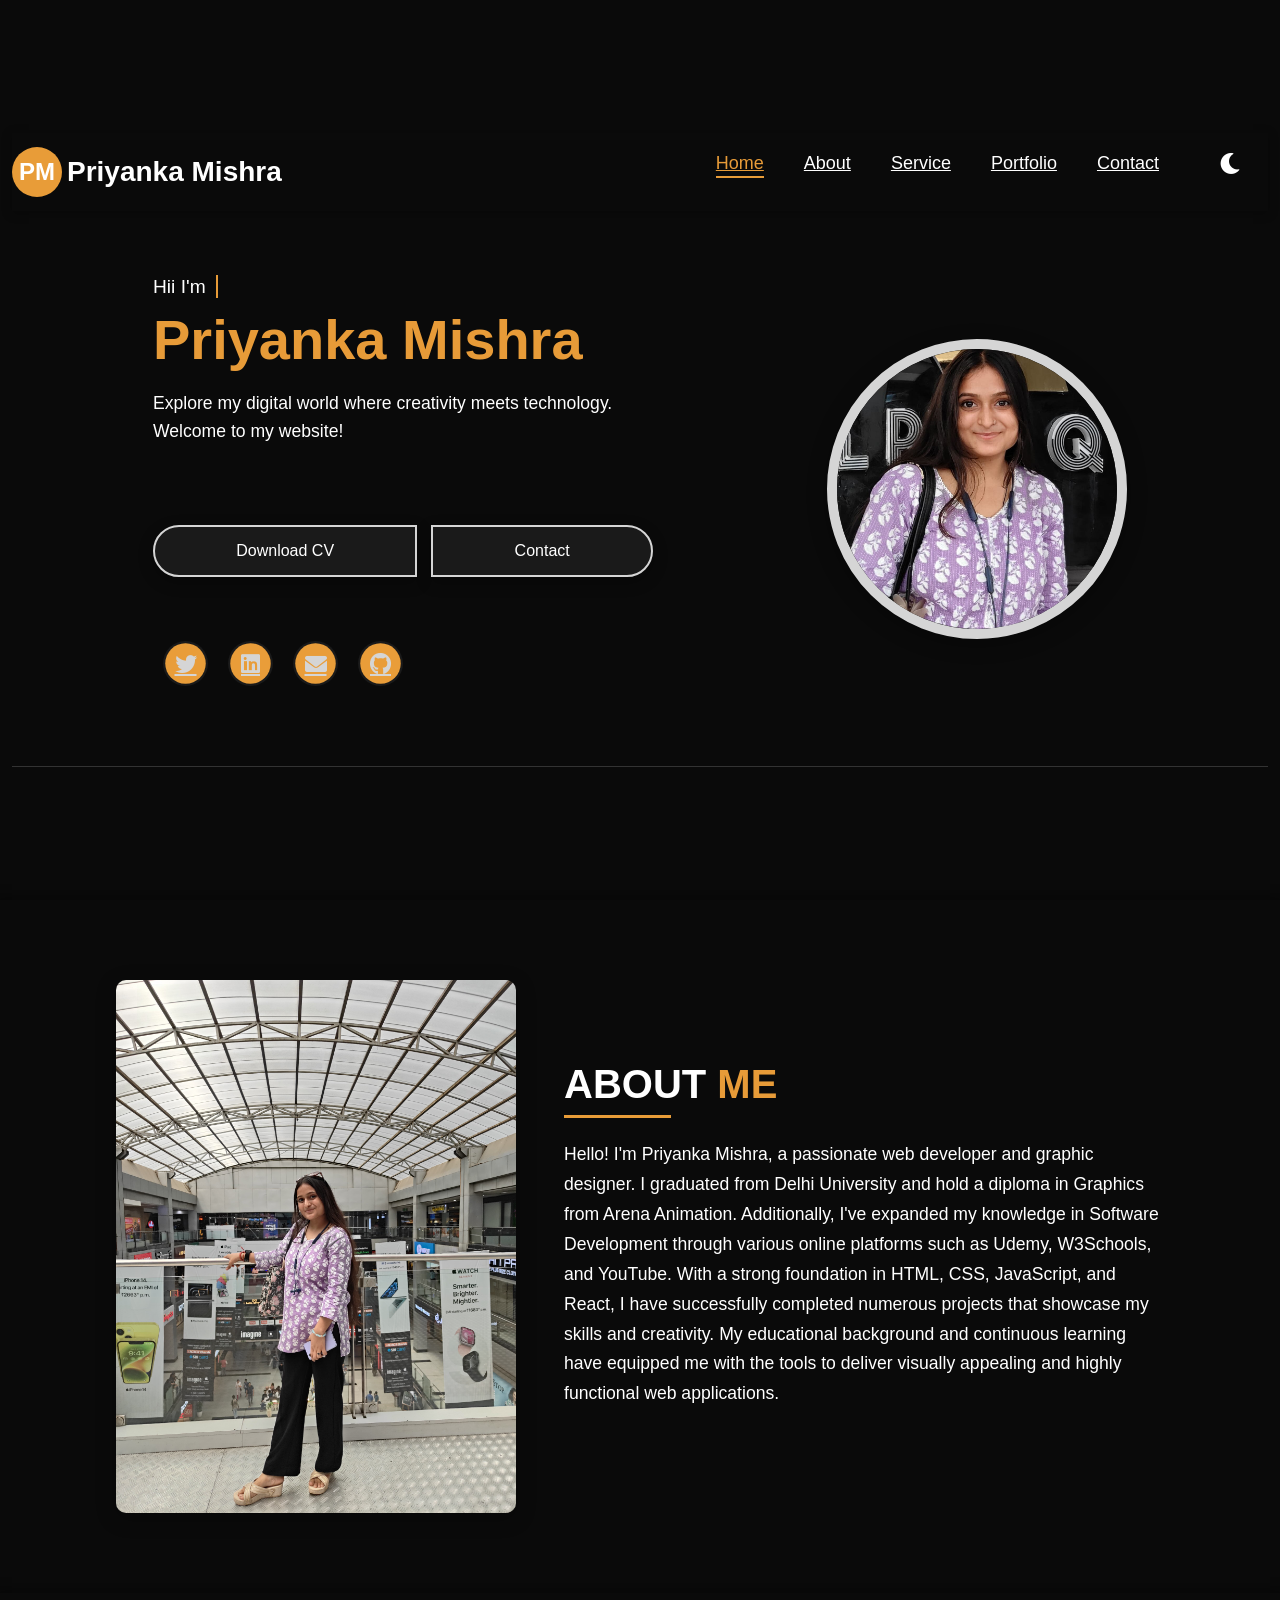
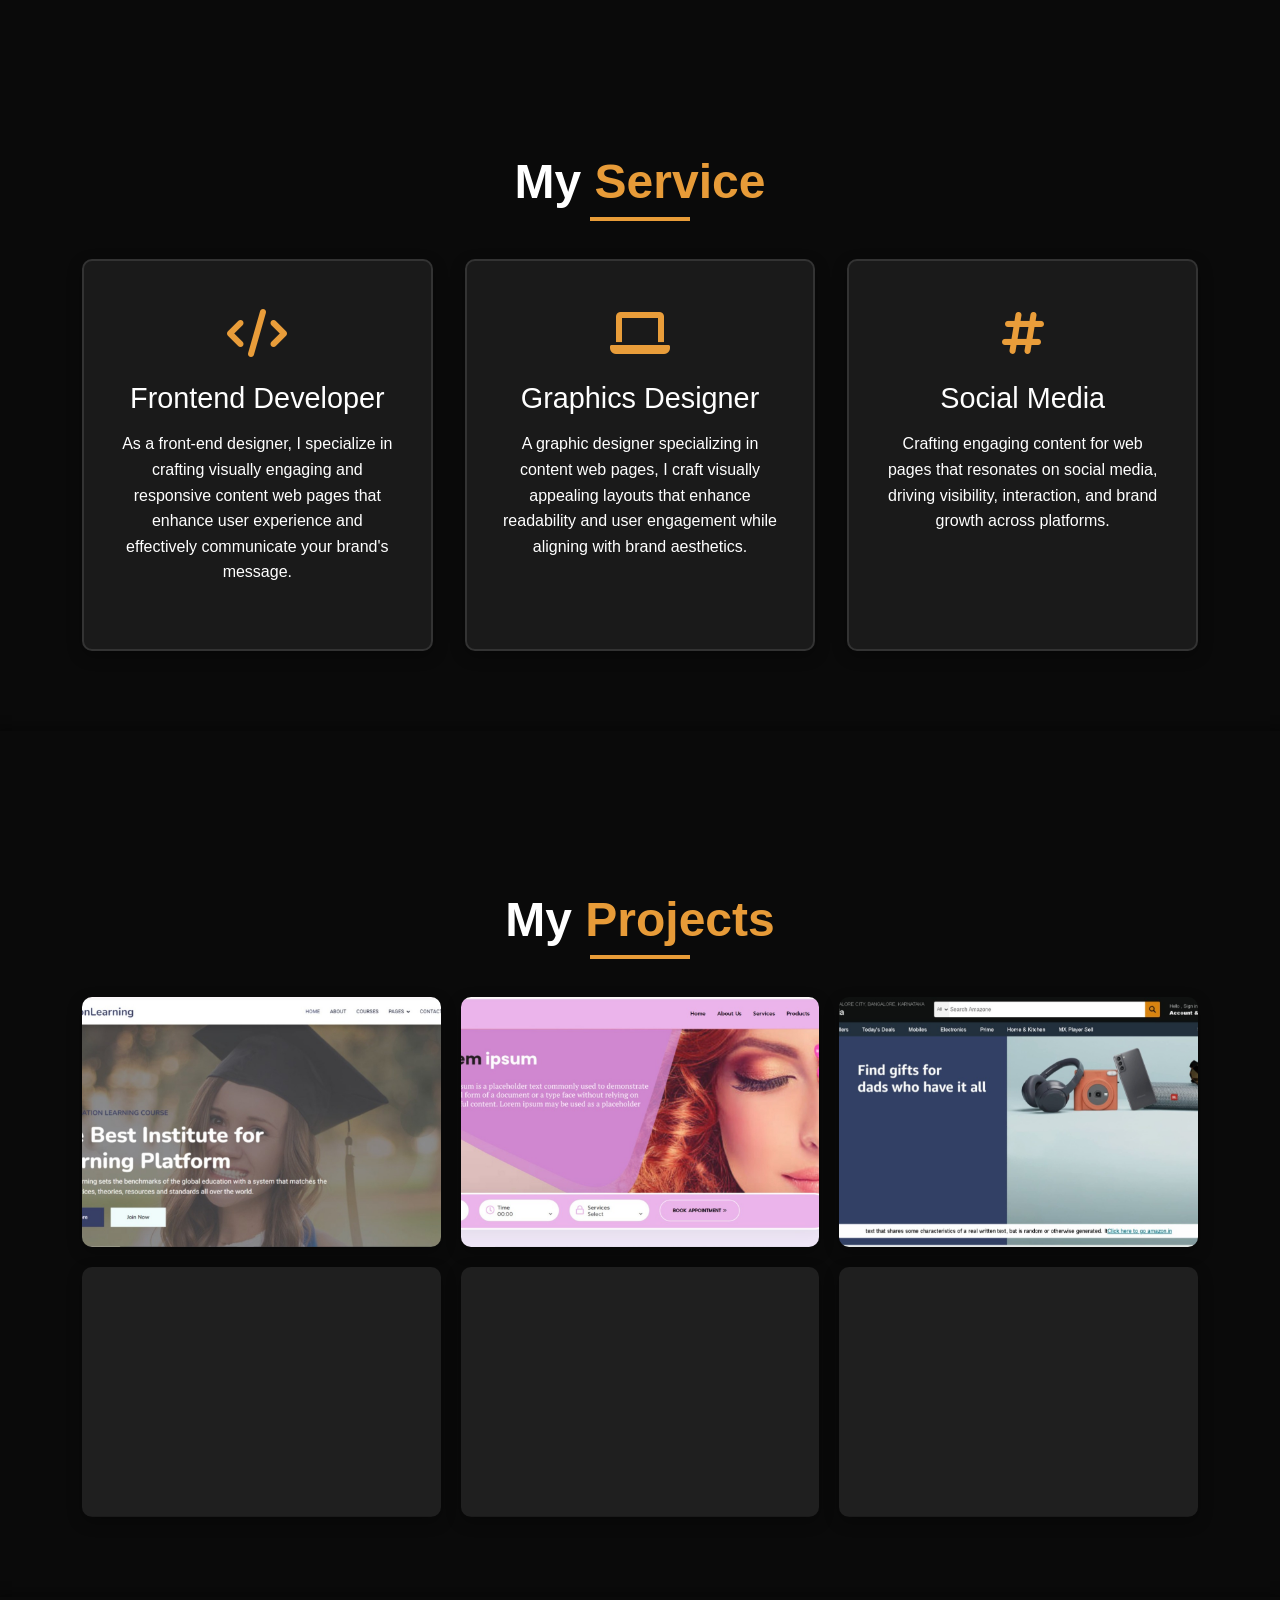
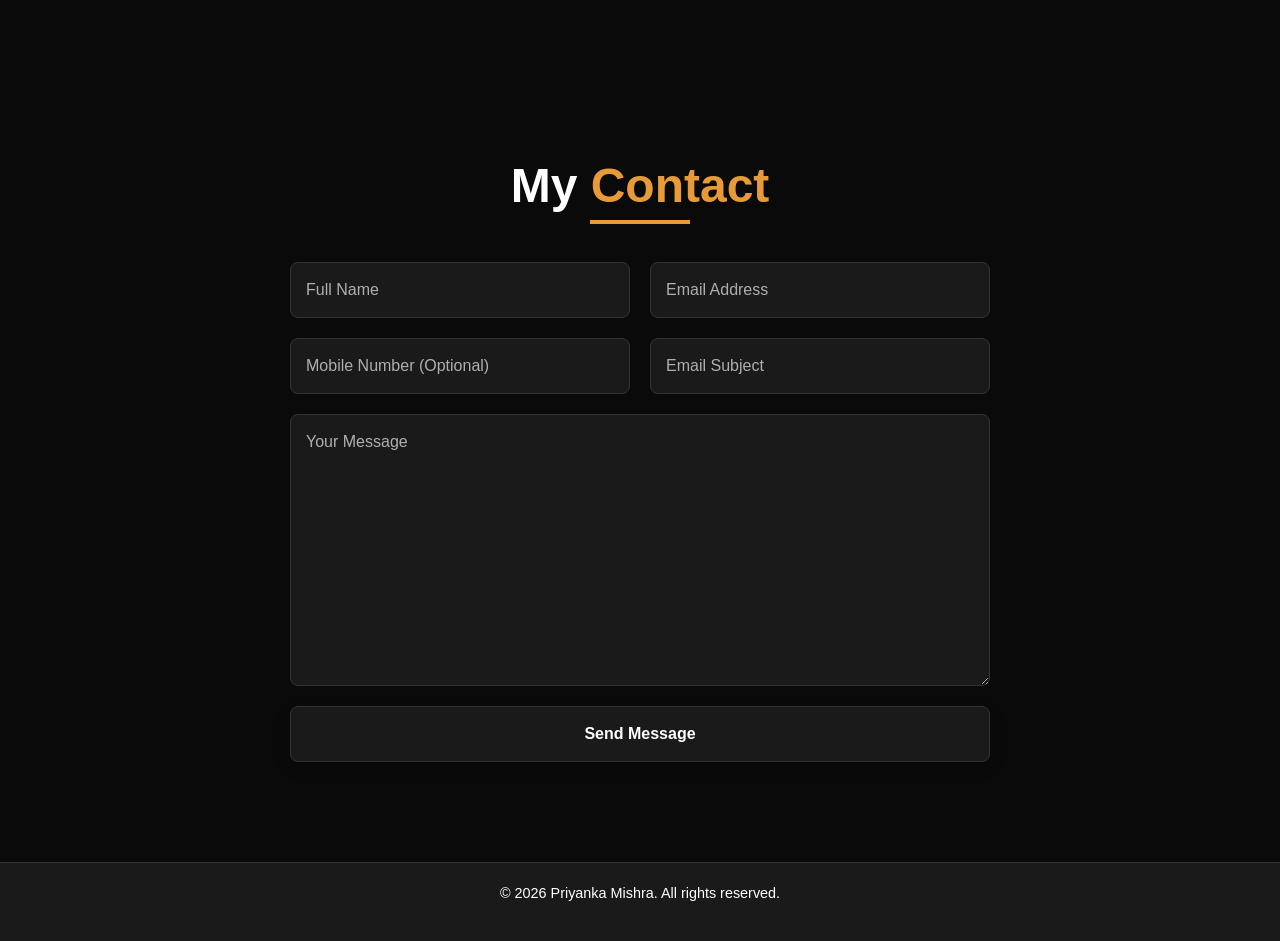
<file: Index.html>
<!DOCTYPE html>
<html lang="en">
<head>
    <meta charset="UTF-8">
    <meta name="description" content="Priyanka Mishra's professional portfolio showcasing web development and graphic design skills.">
    <meta name="keywords" content="HTML, CSS, JavaScript, React, Frontend Developer, Web Designer, Graphic Designer, Portfolio, Priyanka Mishra">
    <meta name="author" content="Priyanka Mishra">
    <meta name="viewport" content="width=device-width, initial-scale=1.0">
    <title>Priyanka Mishra | Frontend Developer & Web Designer</title>

    <!-- Main Stylesheet - CORRECTED FILE NAME -->
    <link rel="stylesheet" href="Styles.css">

    <!-- Bootstrap CSS - Kept for grid system and components -->
    <link href="https://cdn.jsdelivr.net/npm/bootstrap@5.2.3/dist/css/bootstrap.min.css" rel="stylesheet"
        integrity="sha384-rbsA2VBKQhggwzxH7pPCaAqO46MgnOM80zW1RWuH61DGLwZJEdK2Kadq2F9CUG65" crossorigin="anonymous">
    
    <!-- Font Awesome for Icons - Essential for modern portfolios -->
    <link rel="stylesheet" href="https://cdnjs.cloudflare.com/ajax/libs/font-awesome/6.0.0-beta3/css/all.min.css">
</head>
<body>
    <!-- Scroll to Top Button - Improved accessibility with aria-label -->
    <button onclick="topFunction()" id="myBtn" title="Go to top" aria-label="Scroll to top of the page">
        <i class="fa-solid fa-arrow-up"></i>
    </button>

    <!-- Header Section - Contains navigation and hero content -->
    <header class="hero-header container-fluid">
        <div class="wrapper">
            <!-- Navigation Bar - Semantic <nav> tag -->
            <nav class="navbar">
                <div class="Logo">
                    <div class="logo-icon">PM</div>
                    <div class="logo-text">Priyanka Mishra</div>
                </div>
                <!-- Navigation Links - Unique IDs for JS targeting, improved accessibility -->
                <ul class="nav-links" id="navLinks">
                    <li class="close-btn" id="closeBtn" aria-label="Close navigation menu">&times;</li>
                    <li><a href="#home" class="active">Home</a></li>
                    <li><a href="#about">About</a></li>
                    <li><a href="#service">Service</a></li>
                    <li><a href="#portfolio">Portfolio</a></li>
                    <li><a href="#contact">Contact</a></li>
                    <!-- Dark/Light Mode Toggle Button - NEW -->
                    <li>
                        <button id="mode-toggle" class="mode-toggle-btn" aria-label="Toggle dark and light mode">
                            <i class="fas fa-moon"></i>
                        </button>
                    </li>
                </ul>
                <!-- Burger Menu Icon - Improved accessibility with aria-label -->
                <div class="burger" id="burger" aria-label="Open navigation menu">
                    <div class="line1"></div>
                    <div class="line2"></div>
                    <div class="line3"></div>
                </div>
            </nav>

            <!-- Hero Content Wrapper - Flex container for text and image -->
            <div class="hero-content-wrapper container">
                <div class="hero-text">
                    <h5 class="text first-text">Hii I'm
                        <!-- Animated text integrated directly here, controlled by javafile.js -->
                        <span class="text second-text">Frontend Developer</span>
                    </h5>
                    <h1>Priyanka Mishra</h1>
                    <p>Explore my digital world where creativity meets technology. Welcome to my website!</p>

                    <div class="btn-group">
                        <a href="Images/Priyanka-Resume.pdf" download class="btn">Download CV</a>
                        <a href="#contact" class="btn">Contact</a>
                    </div>
                   
                    <!-- Social Media Links - Moved inside hero-text for better layout control, improved accessibility -->
                    <div class="social-media">
                        <ul>
                            <li>
                                <a href="https://x.com/Priyank64738532" target="_blank" aria-label="Visit Priyanka Mishra's Twitter Profile">
                                    <i class="fa-brands fa-twitter"></i>
                                </a>
                            </li>
                            <li>
                                <a href="https://www.linkedin.com/in/its-priyankamishra" target="_blank" aria-label="Visit Priyanka Mishra's LinkedIn Profile">
                                    <i class="fa-brands fa-linkedin"></i>
                                </a>
                            </li>
                            <li>
                                <a href="mailto:priyanka.mishra28011@gmail.com" target="_blank" aria-label="Send an email to Priyanka Mishra">
                                    <i class="fas fa-envelope"></i>
                                </a>
                            </li>
                            <li>
                                <a href="https://github.com/miss-priyankamishra" target="_blank" aria-label="Visit Priyanka Mishra's GitHub Profile">
                                    <i class="fab fa-github"></i>
                                </a> 
                            </li>
                        </ul>
                    </div>
                </div>
                <div class="hero-pic">
                    <!-- Image with descriptive alt text -->
                    <img src="Images/half-size.jpeg" alt="Priyanka Mishra - Professional Profile Picture">
                </div>
            </div>
            <div class="line"></div> <!-- Decorative line for visual separation -->
        </div>
    </header>

    <!-- Main Content Area - Semantic <main> tag -->
    <main>
        <!-- About Section - Semantic <section> tag -->
        <section class="about container-fluid" id="about">
          
            <div class="about-img">
                <!-- Image with descriptive alt text -->
                <img src="Images/full-zise-photo.jpeg" alt="Priyanka Mishra working on a laptop, showcasing web design skills">
            </div>
            <div class="about-content">
                <h2>ABOUT <span>ME</span></h2>
                <p>Hello! I'm Priyanka Mishra, a passionate web developer and graphic designer. I graduated from
                    Delhi University and hold a diploma in Graphics from Arena Animation. Additionally, I've
                    expanded my knowledge in Software Development through various online platforms such as Udemy,
                    W3Schools, and YouTube. With a strong foundation in HTML, CSS, JavaScript, and React, I have
                    successfully completed numerous projects that showcase my skills and creativity. My educational
                    background and continuous learning have equipped me with the tools to deliver visually appealing
                    and highly functional web applications.</p>
            </div>
            
        </section>

        <!-- Services Section - Semantic <section> tag -->
        <section class="service container-fluid" id="service">
            <div class="container">
            <h1 class="section-heading">My<span> Service</span></h1>
            <!-- Service Container - Now uses CSS Grid for better responsiveness -->
            <div class="service-container">
                <div class="service-box">
                    <i class="fa-solid fa-code"></i>
                    <h3>Frontend Developer</h3>
                    <p>As a front-end designer, I specialize in crafting visually engaging and responsive content web pages that enhance user experience and effectively communicate your brand's message.</p>
                </div>
                <div class="service-box">
                    <i class="fa-solid fa-laptop"></i>
                    <h3>Graphics Designer</h3>
                    <p>A graphic designer specializing in content web pages, I craft visually appealing layouts that enhance readability and user engagement while aligning with brand aesthetics.</p>
                </div>
                <div class="service-box">
                    <i class="fa-solid fa-hashtag"></i>
                    <h3>Social Media</h3>
                    <p>Crafting engaging content for web pages that resonates on social media, driving visibility, interaction, and brand growth across platforms.</p>
                </div>
            </div>
            </div>
        </section> 
        
        <!-- Portfolio Section - Semantic <section> tag -->
        <section class="portfolio container-fluid" id="portfolio">
            <div class="container">
            <h1 class="section-heading">My<span> Projects</span></h1> <!-- Changed heading to "My Projects" -->
            <!-- Portfolio Container - Now uses CSS Grid for flexible layout -->
            <div class="portfolio-container">
                <!-- Project Item 1: Education Learning Website -->
                <div class="portfolio-box">
                    <img src="Images/Education.jpeg" alt="Screenshot of Education Learning website project, showing a clean educational platform design.">
                    <div class="portfolio-layer">
                        <h4 class="text-portfolio">Education Learning Platform</h4> <!-- More descriptive title -->
                        <div class="portfolio-links"> <!-- Container for multiple links if needed -->
                            <a href="https://miss-priyankamishra.github.io/EducationLearning/" target="_blank" aria-label="View live demo of Education Learning project">
                                <i class="fa-solid fa-globe"></i> <!-- Changed icon to globe for live demo -->
                            </a>
                            <!-- Add GitHub link if available -->
                            <!-- <a href="YOUR_GITHUB_REPO_LINK" target="_blank" aria-label="View code on GitHub">
                                <i class="fab fa-github"></i>
                            </a> -->
                        </div>
                    </div>
                </div>

                <!-- Project Item 2: Beauty Bliss (Coming Soon) -->
                <div class="portfolio-box">
                    <img src="Images/Makeup.jpeg" alt="Placeholder screenshot for Beauty Bliss website, indicating a beauty and makeup related project.">
                    <div class="portfolio-layer">
                        <h4 class="text-portfolio">Beauty Bliss (Coming Soon)</h4>
                        <div class="portfolio-links">
                            <a href="#" aria-label="Project coming soon, link not active">
                                <i class="fa-solid fa-hourglass-half"></i> <!-- Changed icon to hourglass for coming soon -->
                            </a>
                        </div>
                    </div>
                </div>

                <!-- Project Item 3: Amazon Clone -->
                <div class="portfolio-box">
                    <img src="Images/Amazon.jpeg" alt="Screenshot of Amazon clone project, displaying e-commerce product listings.">
                    <div class="portfolio-layer">
                        <h4 class="text-portfolio">Amazon Clone</h4>
                        <div class="portfolio-links">
                            <a href="https://miss-priyankamishra.github.io/Amazon/" target="_blank" aria-label="View live demo of Amazon clone project">
                                <i class="fa-solid fa-globe"></i>
                            </a>
                            <!-- Add GitHub link if available -->
                            <!-- <a href="YOUR_GITHUB_REPO_LINK" target="_blank" aria-label="View code on GitHub">
                                <i class="fab fa-github"></i>
                            </a> -->
                        </div>
                    </div>
                </div>

                <!-- Project Item 4: Coming Soon -->
                <div class="portfolio-box">
                    <img src="Images/CoomingSoon.jpeg" alt="Placeholder image for a new web project, indicating it is under development.">
                    <div class="portfolio-layer">
                        <h4 class="text-portfolio">New Project (Coming Soon)</h4>
                        <div class="portfolio-links">
                            <a href="#" aria-label="Project coming soon, link not active">
                                <i class="fa-solid fa-hourglass-half"></i>
                            </a>
                        </div>
                    </div>
                </div>

                <!-- Project Item 5: Coming Soon -->
                <div class="portfolio-box">
                    <img src="Images/CoomingSoon.jpeg" alt="Placeholder image for another web project, indicating it is under development.">
                    <div class="portfolio-layer">
                        <h4 class="text-portfolio">New Project (Coming Soon)</h4>
                        <div class="portfolio-links">
                            <a href="#" aria-label="Project coming soon, link not active">
                                <i class="fa-solid fa-hourglass-half"></i>
                            </a>
                        </div>
                    </div>
                </div>

                <!-- Project Item 6: Coming Soon -->
                <div class="portfolio-box">
                    <img src="Images/CoomingSoon.jpeg" alt="Placeholder image for a future web development project.">
                    <div class="portfolio-layer">
                        <h4 class="text-portfolio">New Project (Coming Soon)</h4>
                        <div class="portfolio-links">
                            <a href="#" aria-label="Project coming soon, link not active">
                                <i class="fa-solid fa-hourglass-half"></i>
                            </a>
                        </div>
                    </div>
                </div>
            </div>
            </div>
        </section>

        <!-- Contact Section - Semantic <section> tag -->
        <section class="contact container-fluid" id="contact">
            <h1 class="section-heading">My<span> Contact</span></h1>
            <!-- Form with action and method attributes, improved input types and accessibility -->
            <form action="#" method="POST"> 
                <div class="input-box">
                    <input type="text" placeholder="Full Name" required aria-label="Your Full Name">
                    <input type="email" placeholder="Email Address" required aria-label="Your Email Address">
                </div>
                <div class="input-box">
                    <input type="tel" placeholder="Mobile Number (Optional)" aria-label="Your Mobile Number"> 
                    <input type="text" placeholder="Email Subject" required aria-label="Subject of your message">
                </div>
                <div class="input-box">
                    <textarea name="message" cols="40" rows="10" placeholder="Your Message" required aria-label="Your Message"></textarea>
                    <input type="submit" value="Send Message" class="btn">
                </div>
            </form>
        </section>
    </main>

    <!-- Footer Section - Semantic <footer> tag -->
    <footer class="footer">
        <div class="container">
            <!-- Dynamic year for copyright -->
            <p>&copy; <span id="current-year"></span> Priyanka Mishra. All rights reserved.</p>
        </div>
    </footer>

    <!-- JavaScript Files - CORRECTED FILE NAME -->
    <script src="Javascriptt.js"></script>
    <!-- Bootstrap JS Bundle - Only one import needed -->
    <script src="https://cdn.jsdelivr.net/npm/bootstrap@5.2.3/dist/js/bootstrap.bundle.min.js"
        integrity="sha384-kenU1KFdBIe4zVF0s0G1M5b4hcpxyD9F7jL+jjXkk+Q2h455rYXK/7HAuoJl+0I4"
        crossorigin="anonymous"></script>
</body>
</html>
</file>
<file: Styles.css>
/* Global Styles - Essential for theme variables */
:root {
    /* Dark Mode Colors (Default) */
    --primary-color: #fca93dea; /* Your chosen orange-ish accent color */
    --secondary-color: #d5d5d5; /* Light gray for secondary elements/text */
    --background-color: #0a0a0a; /* Very dark background for main sections */
    --surface-color: #1a1a1a; /* Slightly lighter dark for cards/boxes */
    --text-color: #ffffff; /* White text for dark backgrounds */
    --heading-color: #ffffff; /* White headings for dark backgrounds */
    --accent-blue: #4070f4; /* Blue color from original animation.css, kept for specific highlights */
    --border-color: #333333; /* Subtle border color */
    --shadow-color: rgba(0, 0, 0, 0.3); /* Dark shadow */
    --light-text: #ffffff; /* Specific variable for elements that should always be light text (e.g., icons on dark backgrounds) */
}

/* Light Mode Colors - Applied when data-theme="light" is on <html> */
html[data-theme="light"] {
    --primary-color: #FF7B25; /* A vibrant orange for light mode */
    --secondary-color: #666666; /* Darker gray for secondary elements/text */
    --background-color: #f0f2f5; /* Light gray background */
    --surface-color: #ffffff; /* White background for cards/boxes */
    --text-color: #333333; /* Dark text for light backgrounds */
    --heading-color: #222222; /* Darker headings for light backgrounds */
    --accent-blue: #007bff; /* A standard blue for light mode accents */
    --border-color: #e0e0e0; /* Light border color */
    --shadow-color: rgba(0, 0, 0, 0.1); /* Lighter shadow */
    --light-text: #ffffff; /* Still white for elements that need to stand out on dark primary color */
}

/* Universal Box-Sizing and Reset (important for consistent layout) */
* {
    margin: 0;
    padding: 0;
    box-sizing: border-box;
    font-family: 'Poppins', sans-serif; /* Changed to a more modern, readable font */
    text-decoration: none; /* Ensures no underlines on links by default */
    list-style: none; /* Removes bullet points from lists */
    /* Smooth transitions for theme change - applied to all elements */
    transition: background-color 0.3s ease, color 0.3s ease, border-color 0.3s ease, box-shadow 0.3s ease; 
}

/* Body Styles */
body {
    overflow-x: hidden; /* Prevents horizontal scrollbar issues */
    background-color: var(--background-color); /* Uses theme variable */
    color: var(--text-color); /* Uses theme variable */
    line-height: 1.6; /* Improved readability */
}

/* Reusable Container for content width */
.container {
    max-width: 1200px; /* Standard max-width for content */
    margin: 0 auto; /* Center the container */
    padding: 0 15px; /* Add horizontal padding */
}

/* Hero Header Section */
.hero-header {
    width: 100%;
    min-height: 100vh; /* Ensures it takes full viewport height */
    background: var(--background-color); /* Uses theme variable */
    padding: 0;
    margin: 0;
    display: flex; /* Use flexbox to align content vertically */
    flex-direction: column;
    justify-content: center; /* Center content vertically */
    align-items: center; /* Center content horizontally */
}

.wrapper {
    width: 100%;
    max-width: 100%;
    margin: 0;
    padding: 0;
}

/* Navigation Bar */
.navbar {
    padding: 20px 40px; /* Adjusted padding for better spacing */
    display: flex;
    justify-content: space-between;
    align-items: center;
    flex-wrap: wrap; /* Allows items to wrap on smaller screens */
    background-color: var(--background-color); /* Uses theme variable */
    position: sticky; /* Makes the navbar stick to the top on scroll */
    top: 0;
    z-index: 1000; /* Ensures it stays on top of other content */
    box-shadow: 0 2px 10px var(--shadow-color); /* Uses theme variable */
}

.Logo {
    display: inline-flex;
    justify-content: center;
    align-items: center;
}

.logo-icon {
    height: 50px; /* Slightly smaller for a cleaner look */
    width: 50px;
    background-color: var(--primary-color); /* Uses primary accent color */
    border-radius: 50%;
    color: var(--light-text); /* Always white text for logo icon */
    font-weight: 700;
    font-size: 1.5rem;
    display: flex; /* Uses flexbox for perfect centering of text */
    align-items: center;
    justify-content: center;
    margin-right: 5px;
    cursor: pointer;
    transition: background-color 0.3s ease; /* Smooth transition on hover */
}
.logo-icon:hover {
    background-color: var(--accent-blue); /* Changes to accent blue on hover */
}

.logo-text {
    font-size: 28px; /* Slightly larger for prominence */
    font-weight: 600; /* Bolder text */
    color: var(--heading-color); /* Uses theme variable */
}

/* Navigation Links */
.nav-links {
    display: flex; /* Default to flex for desktop */
    align-items: center;
    transition: all 0.5s ease; /* Smooth transition for mobile menu slide-in/out */
}

.nav-links li {
    padding: 0 20px; /* Adjusted padding between links */
}

.nav-links a {
    color: var(--text-color); /* Uses theme variable */
    font-size: 18px; /* Consistent font size for navigation */
    font-weight: 500;
    position: relative;
    transition: color 0.3s ease; /* Smooth color change on hover */
}

.nav-links a:hover,
.nav-links a.active {
    color: var(--primary-color); /* Highlights active/hovered link with primary color */
}

.nav-links a::after {
    content: '';
    position: absolute;
    width: 0; /* Hidden by default */
    height: 2px;
    background: var(--primary-color); /* Uses theme variable */
    bottom: -5px; /* Positions underline slightly below text */
    left: 0;
    transition: width 0.3s ease; /* Smooth width animation for underline */
}

.nav-links a:hover::after,
.nav-links a.active::after {
    width: 100%; /* Expands underline on hover/active */
}

/* Mode Toggle Button - NEW STYLES */
.mode-toggle-btn {
    background: none;
    border: none;
    color: var(--text-color); /* Uses theme variable */
    font-size: 1.5rem;
    cursor: pointer;
    margin-left: 15px;
    padding: 5px;
    border-radius: 5px;
    transition: color 0.3s ease, background-color 0.3s ease;
}

.mode-toggle-btn:hover {
    color: var(--primary-color);
    background-color: var(--surface-color);
}


/* Burger Menu for Mobile - Hidden by default on desktop */
.burger {
    display: none; 
    cursor: pointer;
    flex-direction: column; /* Stacks lines vertically */
    justify-content: space-around; /* Evenly spaces lines */
    width: 30px;
    height: 25px;
}

.burger div {
    width: 100%;
    height: 3px;
    background-color: var(--text-color); /* Uses theme variable */
    border-radius: 2px;
    transition: all 0.3s ease; /* Smooth transition for burger animation */
}

/* Close Button for Mobile Menu - Hidden by default */
.close-btn {
    display: none; 
    font-size: 30px;
    color: var(--text-color); /* Uses theme variable */
    cursor: pointer;
    padding: 10px 20px;
    align-self: flex-end; /* Aligns to the top-right within the mobile menu */
}

/* Hero Content Wrapper - Main content of the hero section */
.hero-content-wrapper {
    display: flex;
    justify-content: space-around; /* Distributes space around items */
    align-items: center;
    padding-top: 4rem;
    flex-wrap: wrap; /* Allows content to wrap onto new lines on smaller screens */
    gap: 2rem; /* Space between the text and image columns */
    flex-grow: 1; /* Allows this container to take available vertical space */
}

.hero-pic {
    width: 300px;
    height: 300px;
    border-radius: 50%;
    overflow: hidden;
    border: 10px solid var(--secondary-color); /* Uses theme variable */
    box-shadow: 0 5px 20px var(--shadow-color); /* Uses theme variable */
    flex-shrink: 0; /* Prevents the image from shrinking too much */
}

.hero-pic img {
    height: 100%;
    width: 100%;
    object-fit: cover; /* Ensures the image covers the area without distortion */
    transition: transform 0.5s ease; /* Smooth zoom effect */
}

.hero-pic img:hover {
    transform: scale(1.1); /* Slightly less aggressive zoom on hover */
}

.hero-text {
    max-width: 500px; /* Limits the width of the text block */
    display: flex;
    flex-direction: column;
    text-align: left; /* Default text alignment */
}

.hero-text h1 {
    font-weight: 700; /* Bolder heading */
    color: var(--primary-color); /* Uses theme variable */
    font-size: 3.5rem; /* Larger font size for main name */
    margin-bottom: 1rem;
}

.hero-text p {
    color: var(--text-color); /* Uses theme variable */
    font-size: 1.1rem;
    line-height: 1.6;
    margin-bottom: 2rem;
}

.hero-text .first-text {
    color: var(--text-color); /* Uses theme variable */
    font-size: 1.2rem;
    display: flex;
    align-items: baseline; /* Aligns "Hii I'm" and animated text nicely */
    margin-bottom: 0.5rem;
}

.hero-text .second-text {
    color: var(--primary-color); /* Uses theme variable */
    position: relative;
    margin-left: 10px; /* Adjusted margin for spacing */
    font-size: 1.2rem; /* Consistent font size with first-text */
    font-weight: 600;
}

/* Animation for second-text - Consolidated and refined */
.second-text::before {
    content: '';
    position: absolute;
    top: 0;
    left: 0; /* Animation starts from 0 */
    height: 100%;
    width: 100%;
    background-color: var(--background-color); /* Matches body background for seamless effect */
    border-left: 2px solid var(--primary-color); /* Uses primary color for border */
    animation: animate 4s steps(12) infinite;
}

@keyframes animate {
    40%, 60% {
        left: 100%; /* Moves cursor to the end */
    }
    100% {
        left: 0; /* Resets cursor to the beginning */
    }
}

/* Social Media Icons - Refactored for better positioning and responsiveness */
.social-media ul {
    display: flex;
    padding: 0;
    margin-top: 2rem; /* Space below buttons */
    justify-content: flex-start; /* Aligns icons to the left */
}

.social-media ul li {
    margin: 0 10px; /* Reduced margin between icons */
}

.social-media ul li a {
    display: flex; /* Uses flexbox for perfect centering of the icon */
    align-items: center;
    justify-content: center;
    width: 45px; /* Smaller size for icons */
    height: 45px;
    background: var(--surface-color); /* Uses theme variable */
    border-radius: 50%;
    font-size: 22px; /* Smaller icon size */
    color: var(--secondary-color); /* Uses theme variable */
    transition: all 0.3s ease; /* Smooth transition for all properties */
    position: relative;
    z-index: 1;
}

.social-media ul li a::before {
    content: '';
    position: absolute;
    top: 0;
    left: 0;
    width: 100%;
    height: 100%;
    border-radius: 50%;
    background: var(--primary-color); /* Uses theme variable */
    transition: transform 0.3s ease, box-shadow 0.3s ease; /* Smooth animation for glow */
    transform: scale(0.9); /* Slightly smaller initially */
    z-index: -1;
}

.social-media ul li a:hover::before {
    transform: scale(1.1); /* Expands on hover */
    box-shadow: 0 0 15px var(--primary-color); /* Adds a glow effect */
}

.social-media ul li a:hover {
    color: var(--light-text); /* White icon on hover */
    box-shadow: 0 0 5px var(--primary-color);
    text-shadow: 0 0 5px var(--primary-color);
}

/* Button Group */
.btn-group {
    margin-top: 3rem; /* Space above buttons */
    margin-bottom: 2rem; /* Space below buttons */
    display: flex;
    flex-wrap: wrap; /* Allows buttons to wrap onto new lines */
    gap: 15px; /* Space between buttons */
}

.btn-group .btn {
    border-color: var(--secondary-color); /* Uses theme variable */
    color: var(--text-color); /* Uses theme variable */
    background-color: var(--surface-color); /* Uses theme variable */
    padding: 12px 25px;
    border-radius: 30px;
    border: 2px solid var(--secondary-color); /* Uses theme variable */
    box-shadow: 0 5px 15px var(--shadow-color); /* Uses theme variable */
    transition: all 0.3s ease;
}

.btn-group .btn:hover {
    border-color: var(--primary-color); /* Uses theme variable */
    color: var(--primary-color); /* Uses theme variable */
    background-color: transparent; /* Transparent background on hover */
    transform: translateY(-3px); /* Slight lift effect */
}

.line {
    border-top: 1px solid var(--border-color); /* Uses theme variable */
    width: 100%;
    margin-top: 4rem; /* Space above the line */
}

/* About Section */
.about {
    display: flex;
    justify-content: center;
    align-items: center;
    gap: 3rem; /* Increased gap between image and content */
    padding: 80px 0; /* Consistent vertical padding for sections */
    background-color: var(--background-color); /* Uses theme variable */
    flex-wrap: wrap; /* Allows content to wrap on smaller screens */
    border: none; /* remove the default border */
  box-shadow: 0 0 10px 5px rgba(0, 0, 0, 0.3); 
}

.about-img {
    flex-shrink: 0; /* Prevents the image container from shrinking */
    max-width: 400px; /* Max width for the image container */
}

.about-img img {
    width: 100%; /* Makes image responsive within its container */
    height: auto;
    border-radius: 10px; /* Slightly rounded corners */
    box-shadow: 0 5px 20px var(--shadow-color); /* Uses theme variable */
}

.about-content {
    max-width: 600px; /* Limits the width of the text content */
    color: var(--text-color); /* Uses theme variable */
}

.about-content h2 {
    text-align: left;
    line-height: 1.2;
    margin-bottom: 2rem;
    color: var(--heading-color); /* Uses theme variable */
    font-weight: 700;
    font-size: 2.5rem; /* Larger heading for prominence */
    position: relative;
    display: inline-block; /* Allows pseudo-element for underline */
}

.about-content h2 span {
    color: var(--primary-color); /* Highlights "ME" with primary color */
}

.about-content h2::after {
    content: '';
    position: absolute;
    width: 50%; /* Underline width */
    height: 3px;
    background: var(--primary-color); /* Uses theme variable */
    bottom: -10px;
    left: 0;
    transition: width 0.3s ease; /* Smooth underline expansion */
}

.about-content h2:hover::after {
    width: 100%; /* Expands underline on hover */
}

.about-content p {
    font-size: 1.1rem;
    line-height: 1.7; /* Improved line spacing for readability */
    margin-bottom: 1.5rem;
}

.about-content .btn {
    background-color: var(--primary-color); /* Uses theme variable */
    color: var(--light-text); /* Always white text for this button */
    box-shadow: 0 5px 15px var(--shadow-color); /* Uses theme variable */
    border: none; /* Removes default button border */
    padding: 12px 30px;
    border-radius: 30px;
    transition: all 0.3s ease;
}

.about-content .btn:hover {
    background-color: var(--accent-blue);
    transform: translateY(-3px);
}

/* Reusable Section Headings */
.section-heading {
    color: var(--heading-color); /* Uses theme variable */
    font-weight: 700;
    text-align: center;
    margin-top: 5rem;
    margin-bottom: 3rem;
    font-size: 3rem;
    position: relative;
    display: inline-block;
    width: 100%; /* Ensures pseudo-element is centered correctly */
}

.section-heading span {
    color: var(--primary-color); /* Uses theme variable */
}

.section-heading::after {
    content: '';
    position: absolute;
    width: 100px; /* Shorter underline for section headings */
    height: 4px;
    background: var(--primary-color); /* Uses theme variable */
    bottom: -10px;
    left: 50%;
    transform: translateX(-50%);
    transition: width 0.3s ease;
}

.section-heading:hover::after {
    width: 150px; /* Expands on hover */
}

/* Services Section */
.service {
    padding: 80px 0;
    background-color: var(--background-color); /* Uses theme variable */
    border: none; /* remove the default border */
  box-shadow: 0 0 10px 5px rgba(0, 0, 0, 0.3); 
}

.service-container {
    display: grid; /* Switched to CSS Grid for robust responsive layout */
    grid-template-columns: repeat(auto-fit, minmax(280px, 1fr)); /* Auto-fits columns, min 280px, max 1fr */
    gap: 2rem; /* Space between service boxes */
    justify-content: center;
    align-items: stretch; /* Ensures boxes have equal height */
}

.service-box {
    background-color: var(--surface-color); /* Uses theme variable */
    padding: 3rem 2rem;
    border-radius: 10px;
    text-align: center;
    border: 2px solid var(--border-color); /* Uses theme variable */
    transition: all 0.3s ease; /* Smooth transition for hover effects */
    box-shadow: 0 5px 15px var(--shadow-color); /* Uses theme variable */
    display: flex; /* Uses flexbox for content alignment inside box */
    flex-direction: column;
    justify-content: space-between; /* Pushes content apart */
}

.service-box:hover {
    border-color: var(--primary-color); /* Uses theme variable */
    transform: translateY(-10px); /* Lift effect */
    background-color: var(--primary-color); /* Changes background on hover */
    color: var(--light-text); /* Ensures text is readable */
}

.service-box i {
    color: var(--primary-color); /* Uses theme variable */
    font-size: 3rem; /* Larger icon size */
    margin-bottom: 1.5rem;
    transition: color 0.3s ease;
}

.service-box:hover i {
    color: var(--light-text); /* Icon color changes on hover */
}

.service-box h3 {
    color: var(--heading-color); /* Uses theme variable */
    font-size: 1.8rem;
    margin-bottom: 1rem;
}

.service-box:hover h3 {
    color: var(--light-text); /* Heading color changes on hover */
}

.service-box p {
    color: var(--text-color); /* Uses theme variable */
    font-size: 1rem;
    line-height: 1.6;
    flex-grow: 1; /* Allows paragraph to take available space */
}

.service-box:hover p {
    color: var(--light-text); /* Paragraph color changes on hover */
}

/* Portfolio Section */
.portfolio {
    padding: 80px 0;
    background-color: var(--background-color); /* Uses theme variable */
    border: none; /* remove the default border */
  box-shadow: 0 0 10px 5px rgba(0, 0, 0, 0.3); 
}

.portfolio-container {
    display: grid; /* Switched to CSS Grid for flexible layout */
    grid-template-columns: repeat(auto-fit, minmax(300px, 1fr)); /* Auto-fits columns, min 300px, max 1fr */
    gap: 20px; /* Space between portfolio items */
    justify-content: center;
}

.portfolio-box {
    position: relative;
    border-radius: 10px;
    overflow: hidden; /* Crucial for containing image zoom and overlay */
    box-shadow: 0 5px 15px var(--shadow-color); /* Uses theme variable */
    cursor: pointer; /* Indicates interactivity */
    height: 250px; /* Fixed height for consistent card size */
}

/* Image Zoom Animation */
.portfolio-box img {
    width: 100%;
    height: 100%;
    object-fit: cover; /* Ensures images cover the box without distortion */
    transition: transform 0.5s ease; /* Smooth zoom effect */
}

.portfolio-box:hover img {
    transform: scale(1.1); /* Zooms image slightly on hover */
}

/* Overlay Fade-in Animation */
.portfolio-layer {
    position: absolute;
    bottom: 0;
    left: 0;
    width: 100%;
    height: 100%;
    background: rgba(0, 0, 0, 0.8); /* Darker overlay for better text contrast */
    display: flex;
    flex-direction: column;
    justify-content: center;
    align-items: center;
    opacity: 0; /* Hidden by default */
    transition: opacity 0.3s ease, transform 0.3s ease; /* Smooth fade-in and slight lift */
    padding: 20px;
    text-align: center;
    transform: translateY(100%); /* Starts off-screen at the bottom */
}

.portfolio-box:hover .portfolio-layer {
    opacity: 1; /* Fades in on hover */
    transform: translateY(0); /* Slides up to cover the box */
}

.text-portfolio {
    color: var(--light-text); /* Always white text for portfolio layer */
    font-size: 1.5rem;
    font-weight: 600;
    margin-bottom: 15px; /* Space below title */
}

/* Styles for the container of project links (e.g., live demo, GitHub) */
.portfolio-links {
    display: flex; /* Arrange links in a row */
    gap: 10px; /* Space between multiple links */
    margin-top: 10px; /* Space above links if title is present */
}

.portfolio-layer a {
    display: flex;
    justify-content: center;
    align-items: center;
    width: 50px;
    height: 50px;
    background-color: var(--primary-color); /* Uses theme variable */
    border-radius: 50%;
    transition: background-color 0.3s ease;
}

.portfolio-layer a:hover {
    background-color: var(--accent-blue);
}

.portfolio-layer a i {
    font-size: 1.5rem;
    color: var(--light-text); /* Always white icon for portfolio layer */
}

/* Contact Section */
.contact {
    padding: 80px 0;
    background-color: var(--background-color); /* Uses theme variable */
    border: none; /* remove the default border */
  box-shadow: 0 0 10px 5px rgba(0, 0, 0, 0.3); 
}

.contact form {
    max-width: 700px; /* Max width for the form container */
    margin: 0 auto; /* Centers the form */
    text-align: center;
}

.contact .input-box {
    display: flex;
    flex-wrap: wrap; /* Allows inputs to wrap onto new lines */
    gap: 20px; /* Space between inputs */
    margin-bottom: 20px;
}

.contact .input-box input,
.contact .input-box textarea {
    flex: 1 1 45%; /* Allows inputs to grow/shrink, aiming for two columns */
    padding: 15px;
    font-size: 1rem;
    color: var(--text-color); /* Uses theme variable */
    background-color: var(--surface-color); /* Uses theme variable */
    border: 1px solid var(--border-color); /* Uses theme variable */
    border-radius: 8px;
    outline: none; /* Removes default outline on focus */
    transition: border-color 0.3s ease;
}

.contact .input-box input:focus,
.contact .input-box textarea:focus {
    border-color: var(--primary-color); /* Highlights border on focus */
}

.contact .input-box textarea {
    flex-basis: 100%; /* Textarea takes full width */
    min-height: 150px;
    resize: vertical; /* Allows vertical resizing only */
}

/* Placeholder text styling */
::placeholder {
    color: var(--secondary-color); /* Uses theme variable */
    opacity: 0.8;
}

.contact .btn {
    background-color: var(--primary-color); /* Uses theme variable */
    color: var(--light-text); /* Always white text for this button */
    padding: 12px 40px;
    border-radius: 30px;
    border: none;
    cursor: pointer;
    font-size: 1.1rem;
    font-weight: 600;
    transition: all 0.3s ease;
    box-shadow: 0 5px 15px var(--shadow-color); /* Uses theme variable */
}

.contact .btn:hover {
    background-color: var(--accent-blue);
    transform: translateY(-3px);
}

/* Scroll to Top Button */
#myBtn {
    display: none; /* Hidden by default */
    position: fixed;
    bottom: 30px;
    right: 30px;
    z-index: 999; /* Ensures it's above other content */
    font-size: 20px;
    border: none;
    outline: none;
    background-color: var(--primary-color); /* Uses theme variable */
    color: var(--light-text); /* Always white text for this button */
    cursor: pointer;
    padding: 15px;
    border-radius: 50%; /* Makes it circular */
    box-shadow: 0 5px 15px var(--shadow-color); /* Uses theme variable */
    transition: all 0.3s ease;
}

#myBtn:hover {
    background-color: var(--accent-blue);
    transform: translateY(-3px);
}

/* Footer */
.footer {
    background-color: var(--surface-color); /* Uses theme variable */
    color: var(--text-color); /* Uses theme variable */
    text-align: center;
    padding: 20px 0;
    font-size: 0.9rem;
    border-top: 1px solid var(--border-color); /* Uses theme variable */
}

/* Responsive Styles - Mobile-first approach (min-width not used here, but order is important) */
/* Styles for screens smaller than 992px (typical tablet landscape and smaller desktops) */
@media screen and (max-width: 992px) {
    .navbar {
        padding: 20px; /* Adjust padding for smaller screens */
    }
    .nav-links {
        display: none; /* Hide nav links by default on mobile */
        flex-direction: column; /* Stack links vertically */
        width: 100%;
        position: fixed; /* Use fixed to cover viewport */
        top: 0; /* Start from top */
        left: 0;
        height: 100vh; /* Full viewport height */
        background-color: var(--background-color); /* Uses theme variable */
        text-align: center;
        padding: 80px 0 20px; /* Padding from top to avoid logo */
        box-shadow: 0 5px 15px var(--shadow-color); /* Uses theme variable */
        transform: translateX(-100%); /* Hide off-screen to the left */
        justify-content: flex-start; /* Align links to the top */
        align-items: center;
        z-index: 999; /* Ensure it's above other content but below burger */
    }

    .nav-links.active {
        transform: translateX(0); /* Slide in when active */
    }

    .nav-links li {
        padding: 15px 0; /* More padding for touch targets */
    }

    .nav-links li a {
        font-size: 22px; /* Larger links for touch */
    }

    .burger {
        display: flex; /* Show burger icon on smaller screens */
    }

    .close-btn {
        display: block; /* Show close button in mobile menu */
        position: absolute;
        top: 20px; /* Position relative to the menu */
        right: 20px;
    }

    .hero-content-wrapper {
        flex-direction: column; /* Stack text and image vertically */
        text-align: center;
        padding-top: 2rem;
    }

    .hero-text {
        max-width: 100%;
        text-align: center;
        margin-bottom: 2rem;
    }

    .hero-text h1 {
        font-size: 3rem;
    }

    .hero-text .first-text,
    .hero-text .second-text {
        font-size: 1.1rem;
        justify-content: center; /* Center animated text */
    }

    .hero-pic {
        margin-top: 2rem;
    }

    .social-media ul {
        justify-content: center; /* Center social icons */
    }

    .about {
        flex-direction: column; /* Stack about content vertically */
        text-align: center;
    }

    .about-img {
        margin-bottom: 2rem;
    }

    .about-content h2 {
        text-align: center;
    }

    .about-content h2::after {
        left: 50%;
        transform: translateX(-50%);
    }

    .contact .input-box input,
    .contact .input-box textarea {
        flex-basis: 100%; /* Full width for inputs on smaller screens */
    }
}

/* Styles for screens smaller than 768px (typical tablet portrait and larger phones) */
@media screen and (max-width: 768px) {
    .hero-text h1 {
        font-size: 2.5rem;
    }
    .hero-text p {
        font-size: 1rem;
    }
    .section-heading {
        font-size: 2.5rem;
    }
    .service-box {
        padding: 2rem 1.5rem;
    }
    .service-box h3 {
        font-size: 1.5rem;
    }
    .portfolio-box {
        height: 200px; /* Slightly smaller height for portfolio items */
    }
    .text-portfolio {
        font-size: 1.3rem;
    }
}

/* Styles for screens smaller than 480px (typical mobile phones) */
@media screen and (max-width: 480px) {
    .navbar {
        padding: 15px;
    }
    .logo-text {
        font-size: 22px;
    }
    .hero-pic {
        width: 250px;
        height: 250px;
    }
    .hero-text h1 {
        font-size: 2rem;
    }
    .hero-text .first-text,
    .hero-text .second-text {
        font-size: 1rem;
    }
    .section-heading {
        font-size: 2rem;
    }
    .service-box {
        padding: 1.5rem;
    }
    .service-box i {
        font-size: 2.5rem;
    }
    .portfolio-box {
        height: 180px;
    }
    .text-portfolio {
        font-size: 1.1rem;
    }
    .contact .btn {
        width: 100%; /* Full width button */
    }
}
</file>
